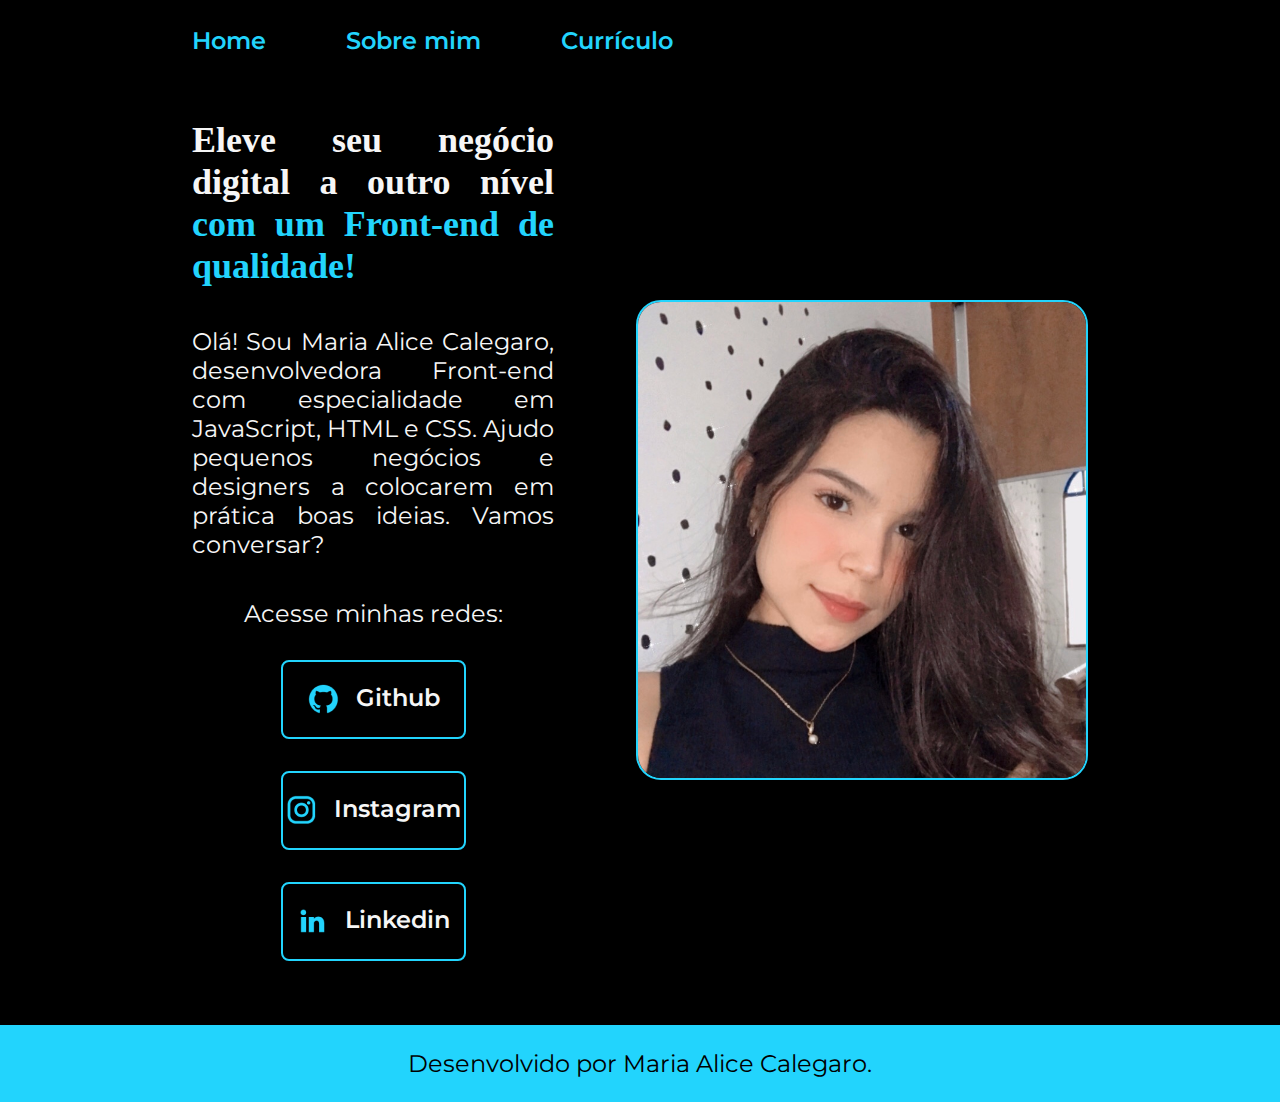
<file: index.html>
<!DOCTYPE html>
<html lang="pt-br">
<head>
    <meta charset="UTF-8">
    <meta name="viewport" content="width=device-width, initial-scale=1.0">
    <title>Portifólio</title>
    <link rel="stylesheet" href="./estilos/style.css"
</head>
<body>
    <header class="cabecalho">
        <nav class="cabecalho__menu"> 
            <a class="cabecalho__menu__link" href="index.html">Home</a>
            <a class="cabecalho__menu__link" href="about.html">Sobre mim</a>
            <a class="cabecalho__menu__link" href="curriculo.html">Currículo</a>

        </nav>
    </header>
        <main class="apresentacao">
            <section class="apresentacao__conteudo">
                <h1 class="apresentacao__conteudo__titulo">Eleve seu negócio digital a outro nível <strong class="titulo-destaque"> com um Front-end de qualidade!</strong></h1>
                <p class="apresentacao__conteudo__texto">Olá! Sou Maria Alice Calegaro, desenvolvedora Front-end com especialidade em JavaScript, HTML e CSS. Ajudo pequenos negócios e designers a colocarem em prática boas ideias. Vamos conversar?</p>
            <div class="apresentacao__links">
                    <h2 class="apresentacao__links__subtitulo">Acesse minhas  redes:</h2>
                <a class="apresentacao__links__navegacao" href="https://github.com/calegaromaria">
                    <img src="./assets/github.png" alt="imagem github">
                    Github
                </a>
                <a class="apresentacao__links__navegacao" href="https://instagram.com">
                    <img src="./assets/instagram.png" alt="imagem instagram"> 
                    Instagram
                </a>
                <a class="apresentacao__links__navegacao" href="https://www.linkedin.com/in/maria-alice-calegaro-17939421b/">
                    <img src="./assets/linkedin.png">
                    Linkedin
                </a>
             </div>
            </section>
             <img class="apresentacao__imagem" src="./assets/D74E2CB2-678E-437D-B7E8-E5B903592AA7.jpg" alt="imagem da pessoa programadora">
        </main>

    <footer class="rodape">
        <p>Desenvolvido por Maria Alice Calegaro.</p>
    </footer>
</body>
</html>
</file>
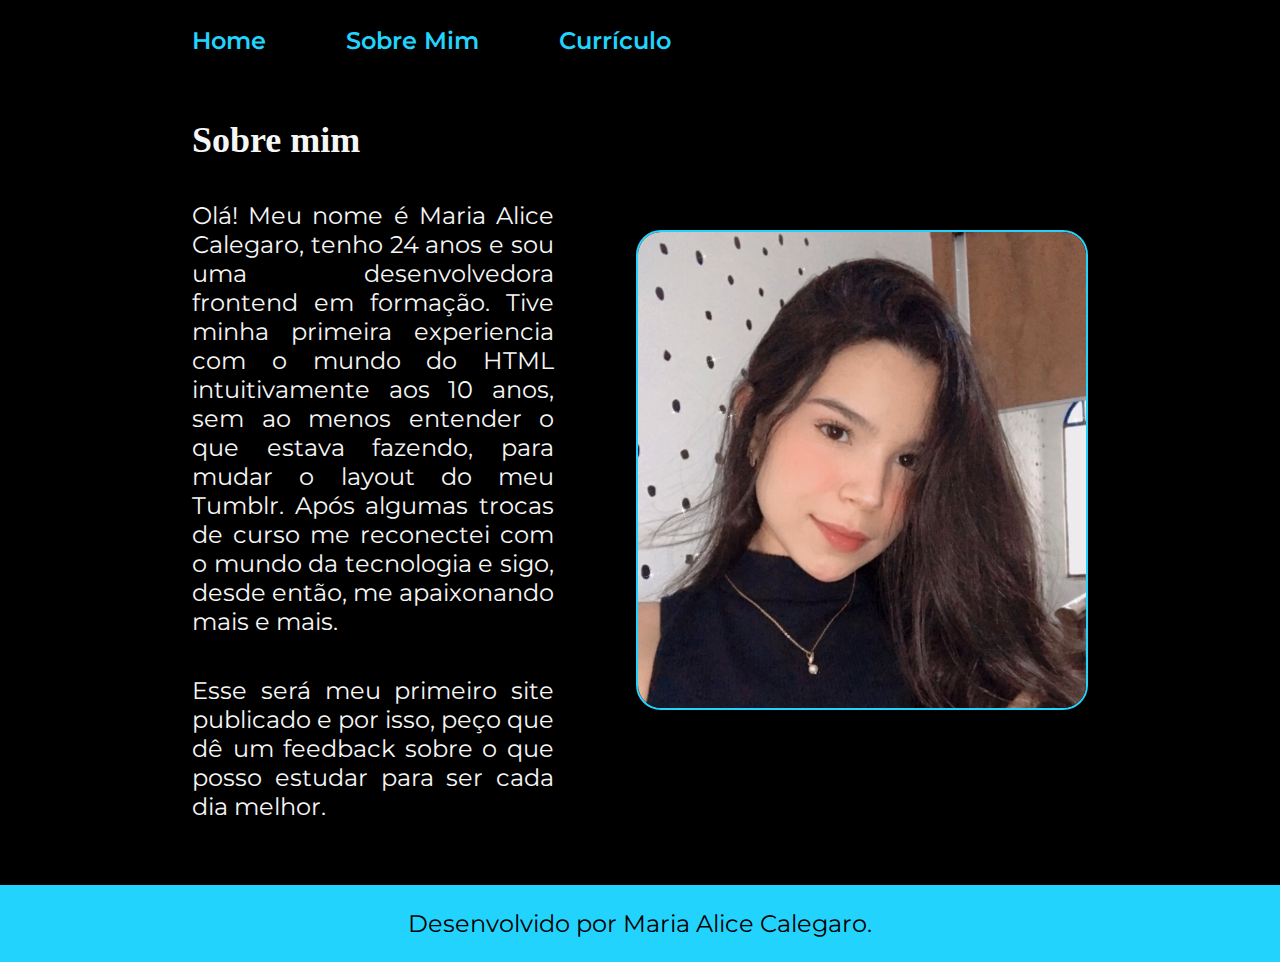
<file: about.html>
<!DOCTYPE html>
<html lang="pt-br">
<head>
    <meta charset="UTF-8">
    <meta name="viewport" content="width=device-width, initial-scale=1.0">
    <title>Sobre Mim</title>
    <link rel="stylesheet" href="./estilos/style.css">
</head>
<body>
   
    <header class="cabecalho">
        <nav class="cabecalho__menu"> 
            <a class="cabecalho__menu__link" href="index.html">Home</a>
            <a class="cabecalho__menu__link" href="about.html">Sobre Mim</a>
            <a class="cabecalho__menu__link" href="curriculo.html">Currículo</a>
        </nav>
    </header>

    <main class="apresentacao">
        <section class="apresentacao__conteudo">
            <h1 class="apresentacao__conteudo__titulo">Sobre mim</h1>
            <p class="apresentacao__conteudo__texto">Olá! Meu nome é Maria Alice Calegaro, tenho 24 anos e sou uma desenvolvedora frontend em formação. Tive minha primeira experiencia com o mundo do HTML intuitivamente aos 10 anos, sem ao menos entender o que estava fazendo, para mudar o layout do meu Tumblr. Após algumas trocas de curso me reconectei com o mundo da tecnologia e sigo, desde então, me apaixonando mais e mais.</p>
            <p class="apresentacao__conteudo__texto"> Esse será meu primeiro site publicado e por isso, peço que dê um feedback sobre o que posso estudar para ser cada dia melhor.</p>      
        </section>
        <img class="apresentacao__imagem" src="./assets/D74E2CB2-678E-437D-B7E8-E5B903592AA7.jpg">
    </main>

    <footer class="rodape">
        <p>Desenvolvido por Maria Alice Calegaro.</p>
    </footer>

</body>
</html>
</file>
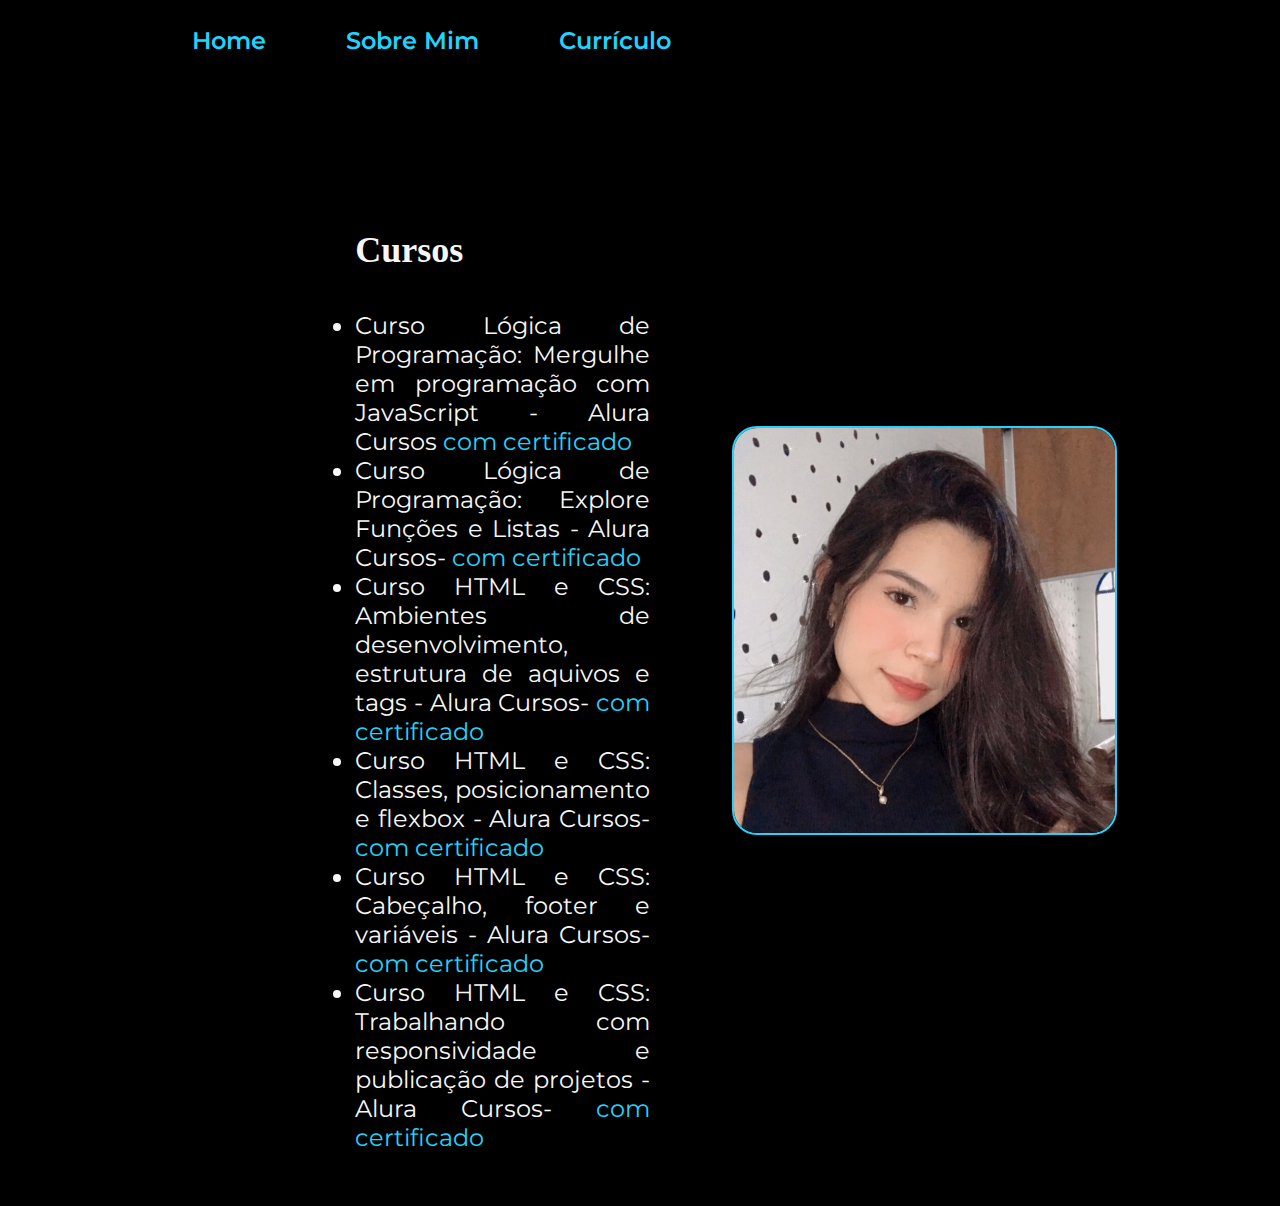
<file: curriculo.html>
<!DOCTYPE html>
<html lang="en">
<head>
    <meta charset="UTF-8">
    <meta name="viewport" content="width=device-width, initial-scale=1.0">
    <title>Document</title>
    <link rel="stylesheet" href="./estilos/style.css">
</head>
<body>
    <header class="cabecalho">
        <nav class="cabecalho__menu"> 
            <a class="cabecalho__menu__link" href="index.html">Home</a>
            <a class="cabecalho__menu__link" href="about.html">Sobre Mim</a>
            <a class="cabecalho__menu__link" href="curriculo.html">Currículo</a>

        </nav>
</body>
</html>
<main class="apresentacao">
    <section class="apresentacao__conteudo">
        <h1 class="apresentacao__conteudo__titulo"></h1>
        <p class="apresentacao__conteudo__texto">
        
        </p>
       
        </p>
        <h2 class="apresentacao__conteudo__titulo"> Cursos</h2>
        <div class="apresentacao__conteudo__texto">
        <ul class="apresentacao__conteudo__texto">
            <li>Curso Lógica de Programação: Mergulhe em programação com JavaScript - Alura Cursos <a class="apresentacao__conteudo__certificado" href="linkdocertificado">com certificado</a> </li>
            <li>Curso Lógica de Programação: Explore Funções e Listas - Alura Cursos- <a class="apresentacao__conteudo__certificado"  href="linkdocertificado">com certificado</a></li>
            <li>Curso HTML e CSS: Ambientes de desenvolvimento, estrutura de aquivos e tags - Alura Cursos-  <a class="apresentacao__conteudo__certificado" href="linkdocertificado">com certificado</a></li>
            <li>Curso HTML e CSS: Classes, posicionamento e flexbox - Alura Cursos- <a class="apresentacao__conteudo__certificado" href="linkdocertificado">com certificado</a></li>
            <li>Curso HTML e CSS: Cabeçalho, footer e variáveis - Alura Cursos- <a class="apresentacao__conteudo__certificado"  href="linkdocertificado">com certificado</a></li>
            <li>Curso HTML e CSS: Trabalhando com responsividade e publicação de projetos - Alura Cursos- <a class="apresentacao__conteudo__certificado" href="linkdocertificado">com certificado</a></li>
        </ul>
        </div>    
    </section>
    <img class="apresentacao__imagem" src="./assets/D74E2CB2-678E-437D-B7E8-E5B903592AA7.jpg" alt="Foto da desenvolvedora">
</main>
</file>
<file: estilos/style.css>
@import url('https://fonts.googleapis.com/css2?family=Montserrat:wght@600&display=swap');

:root{
    --cor-primaria: black;
    --cor-secundaria: #f6f6f6;
    --cor-terciaria: #22d4fd;
    --cor-hover: #272727;


    --fonte-primaria: 'Krona One', 'sans-serif';
    --fonte-secundaria: 'Montserrat', 'sans-serif';
}

*{
    margin: 0;
    padding: 0;
}
body {
    /* height: 100vh; */
    box-sizing: border-box;
    background-color: var(--cor-primaria);
    color: var(--cor-secundaria);
}

.cabecalho{
    padding: 2% 0% 0% 15%;
}

.cabecalho__menu{
    display: flex;
    gap: 80px;

}

.cabecalho__menu__link{
    font-family: var(--fonte-secundaria);
    font-weight: 600;
    font-size: 24px;
    color: var(--cor-terciaria);
    text-decoration: none;
}

.apresentacao {
    padding: 5% 15%;
    display: flex;
    align-items: center;
    justify-content: space-between;
    gap: 82px;
   
}

.apresentacao__conteudo { 
    width: 50%;
    display: flex;
    flex-direction: column;
    gap: 40px;
}

.apresentacao__conteudo__titulo {
    font-family: var(--fonte-primaria);
    font-size: 2.25rem;
    text-align: justify;
}

.titulo-destaque {
    color: var(--cor-terciaria);
}

.apresentacao__conteudo__texto {
    font-family: var(--fonte-secundaria);
    font-size: 1.5rem;
    text-align: justify;
    
    
}
.apresentacao__conteudo__certificado{
    text-decoration: none;
    color: var(--cor-terciaria);
}


.apresentacao__links {
    display: flex;
    flex-direction: column;
    justify-content: space-between;
    align-items: center;
    gap: 32px;
}

.apresentacao__links__subtitulo {
    font-family: var(--fonte-secundaria);
    font-weight: 400;
    font-size: 1.5remx;
}

.apresentacao__links__navegacao {
    display: flex;
    justify-content: center;
    gap: 16px;
    width: 50%;
    text-align: center;
    border-radius: 8px;
    font-size: 1.5rem;
    border: 2px solid var(--cor-terciaria);
    padding: 21.5px 0;
    text-decoration: none;
    color: var(--cor-secundaria);
    font-family: var(--fonte-secundaria);
    font-weight: 600;
   
}

.apresentacao__links__link:hover {
    background-color: var(--cor-hover);

}

.apresentacao__imagem {
    width: 50%;
    border-radius: 25px;
    border: 2px solid var(--cor-terciaria);


}

.rodape {
    padding: 24px;
    color: var(--cor-primaria);
    background-color: var(--cor-terciaria);
    text-align: center;
    font-family: var(--fonte-secundaria);
    font-weight: 400;
    font-size: 1.5rem;
}

@media (max-width:1200px){
    .cabecalho{
        padding: 10%;
    }
    .cabecalho__menu{
        justify-content: center;
    }
    .apresentacao {
        flex-direction:column-reverse;
        padding: 5%
    }
    .apresentacao__conteudo{
        width: auto;
    }
}
</file>
